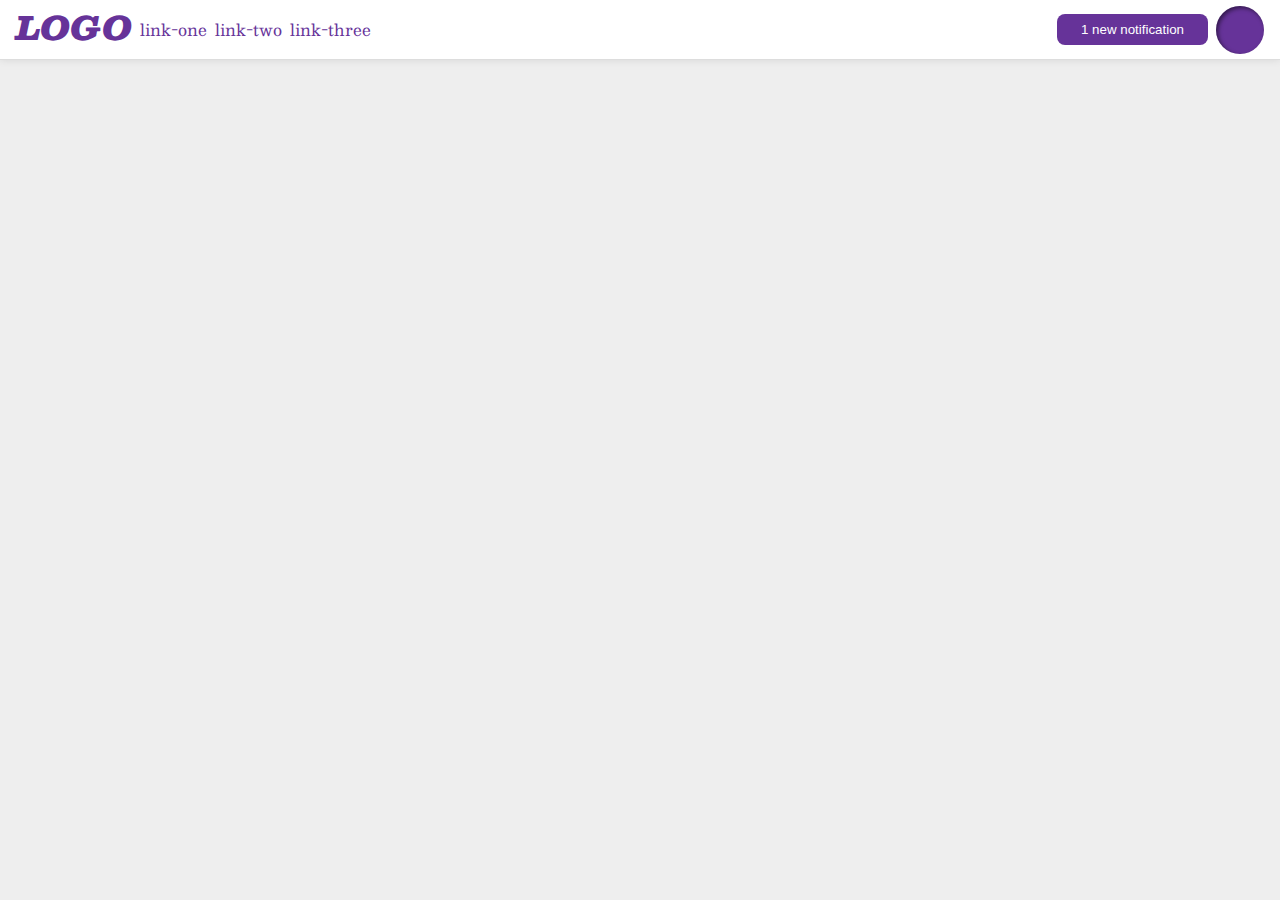
<file: flex/03-flex-header-2/index.html>
<!DOCTYPE html>
<html lang="en">
  <head>
    <meta charset="UTF-8">
    <meta http-equiv="X-UA-Compatible" content="IE=edge">
    <meta name="viewport" content="width=device-width, initial-scale=1.0">
    <title>Flex Header 2</title>
    <link rel="stylesheet" href="style.css">
  </head>
  <body>

    <div class="header">
      <div class="left-nav">
      <div class="logo">
        LOGO
      </div>
          <ul class="links">
            <li><a href="google.com">link-one</a></li>
            <li><a href="google.com">link-two</a></li>
            <li><a href="google.com">link-three</a></li>
          </ul>
      </div>
      
      <div class="right-nav">
        <button class="notifications">
          1 new notification
        </button>
      <div class="profile-image"></div>
      </div>
    </div>
  </body>
</html>
</file>
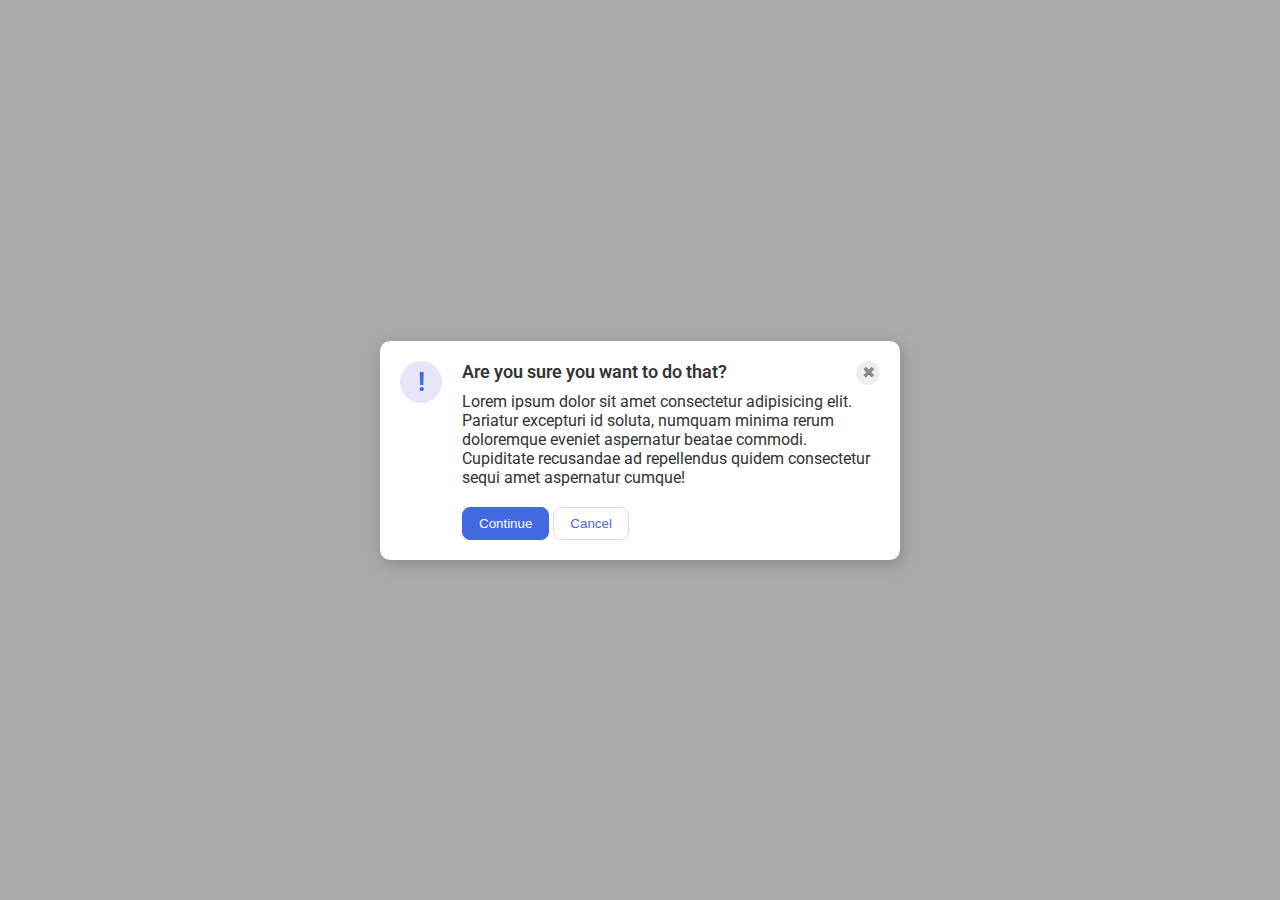
<file: flex/05-flex-modal/index.html>
<!DOCTYPE html>
<html lang="en">
  <head>
    <meta charset="UTF-8">
    <meta http-equiv="X-UA-Compatible" content="IE=edge">
    <meta name="viewport" content="width=device-width, initial-scale=1.0">
    <link rel="stylesheet" href="style.css">
    <title>Modal</title>
  </head>
  <body>
    <div class="modal">
      <div class="left">
        <div class="icon">!</div>
      </div>
        <div class="right"> 
          <div class="right-top"> 
            <div class="header">Are you sure you want to do that?</div>
            <div class="close-button">✖</div>
          </div>
        <div class="text">Lorem ipsum dolor sit amet consectetur adipisicing elit. Pariatur excepturi id soluta, numquam minima rerum doloremque eveniet aspernatur beatae commodi. Cupiditate recusandae ad repellendus quidem consectetur sequi amet aspernatur cumque!</div>
        <button class="continue">Continue</button>
        <button class="cancel">Cancel</button>
      </div>
    </div>
  </body>
</html>
</file>
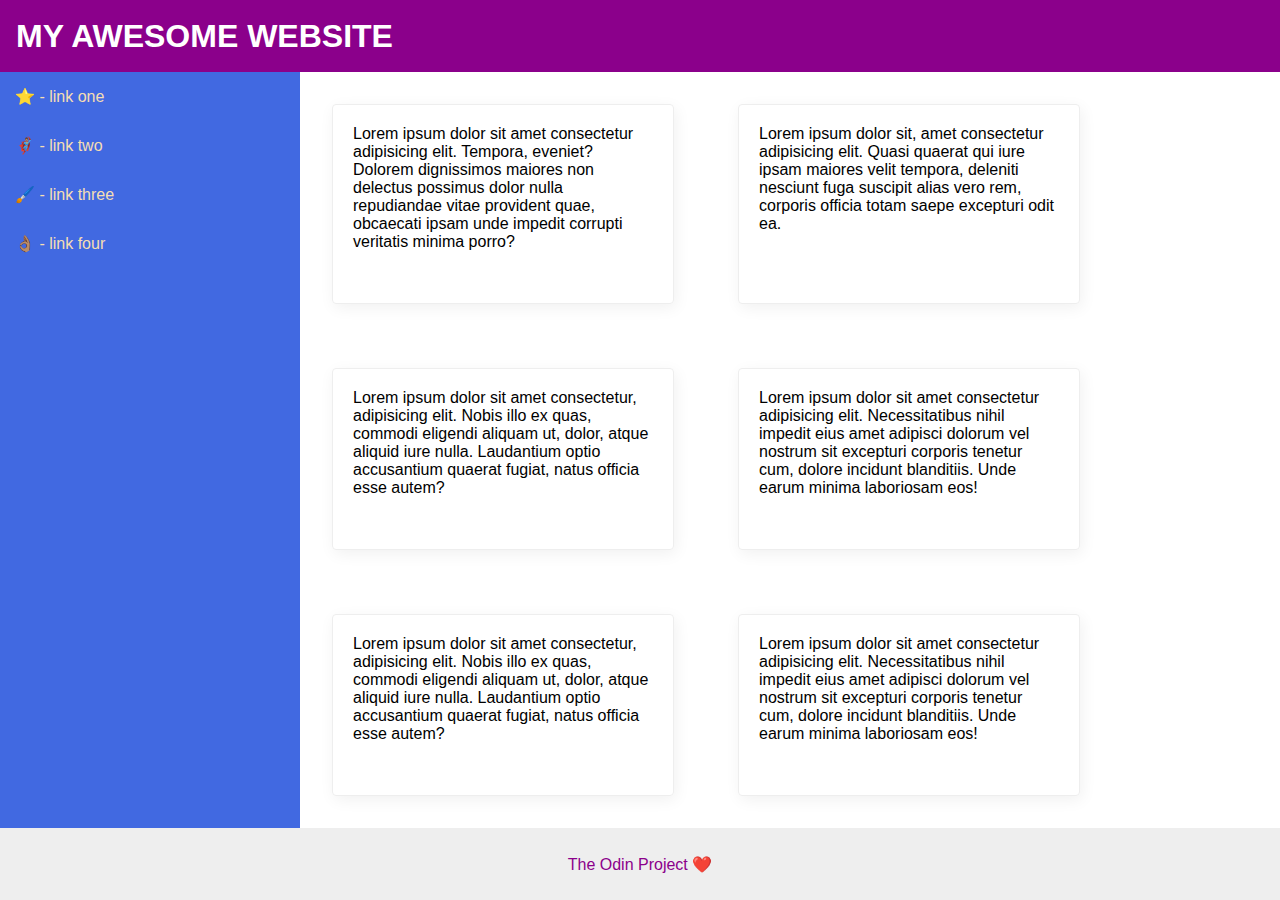
<file: flex/07-flex-layout-2/index.html>
<!DOCTYPE html>
<html lang="en">
  <head>
    <meta charset="UTF-8">
    <meta http-equiv="X-UA-Compatible" content="IE=edge">
    <meta name="viewport" content="width=device-width, initial-scale=1.0">
    <title>The Holy Grail</title>
    <link rel="stylesheet" href="style.css">
  </head>
  <body>
    <div class="header">
      MY AWESOME WEBSITE
    </div>
    
    <div class="content">
    <div class="sidebar">
      <ul>
        <li><a href="#">⭐ - link one</a></li>
        <li><a href="#">🦸🏽‍♂️ - link two</a></li>
        <li><a href="#">🖌️ - link three</a></li>
        <li><a href="#">👌🏽 - link four</a></li>
      </ul>
    </div>

    <div class="card-section">
    <div class="card">Lorem ipsum dolor sit amet consectetur adipisicing elit. Tempora, eveniet? Dolorem dignissimos maiores non delectus possimus dolor nulla repudiandae vitae provident quae, obcaecati ipsam unde impedit corrupti veritatis minima porro?</div>
    <div class="card">Lorem ipsum dolor sit, amet consectetur adipisicing elit. Quasi quaerat qui iure ipsam maiores velit tempora, deleniti nesciunt fuga suscipit alias vero rem, corporis officia totam saepe excepturi odit ea.</div>
    <div class="card">Lorem ipsum dolor sit amet consectetur, adipisicing elit. Nobis illo ex quas, commodi eligendi aliquam ut, dolor, atque aliquid iure nulla. Laudantium optio accusantium quaerat fugiat, natus officia esse autem?</div>
    <div class="card">Lorem ipsum dolor sit amet consectetur adipisicing elit. Necessitatibus nihil impedit eius amet adipisci dolorum vel nostrum sit excepturi corporis tenetur cum, dolore incidunt blanditiis. Unde earum minima laboriosam eos!</div>
    <div class="card">Lorem ipsum dolor sit amet consectetur, adipisicing elit. Nobis illo ex quas, commodi eligendi aliquam ut, dolor, atque aliquid iure nulla. Laudantium optio accusantium quaerat fugiat, natus officia esse autem?</div>
    <div class="card">Lorem ipsum dolor sit amet consectetur adipisicing elit. Necessitatibus nihil impedit eius amet adipisci dolorum vel nostrum sit excepturi corporis tenetur cum, dolore incidunt blanditiis. Unde earum minima laboriosam eos!</div>
    </div>
    </div>
    
    <div class="footer">
      The Odin Project ❤️
    </div>
  </body>
</html>
</file>
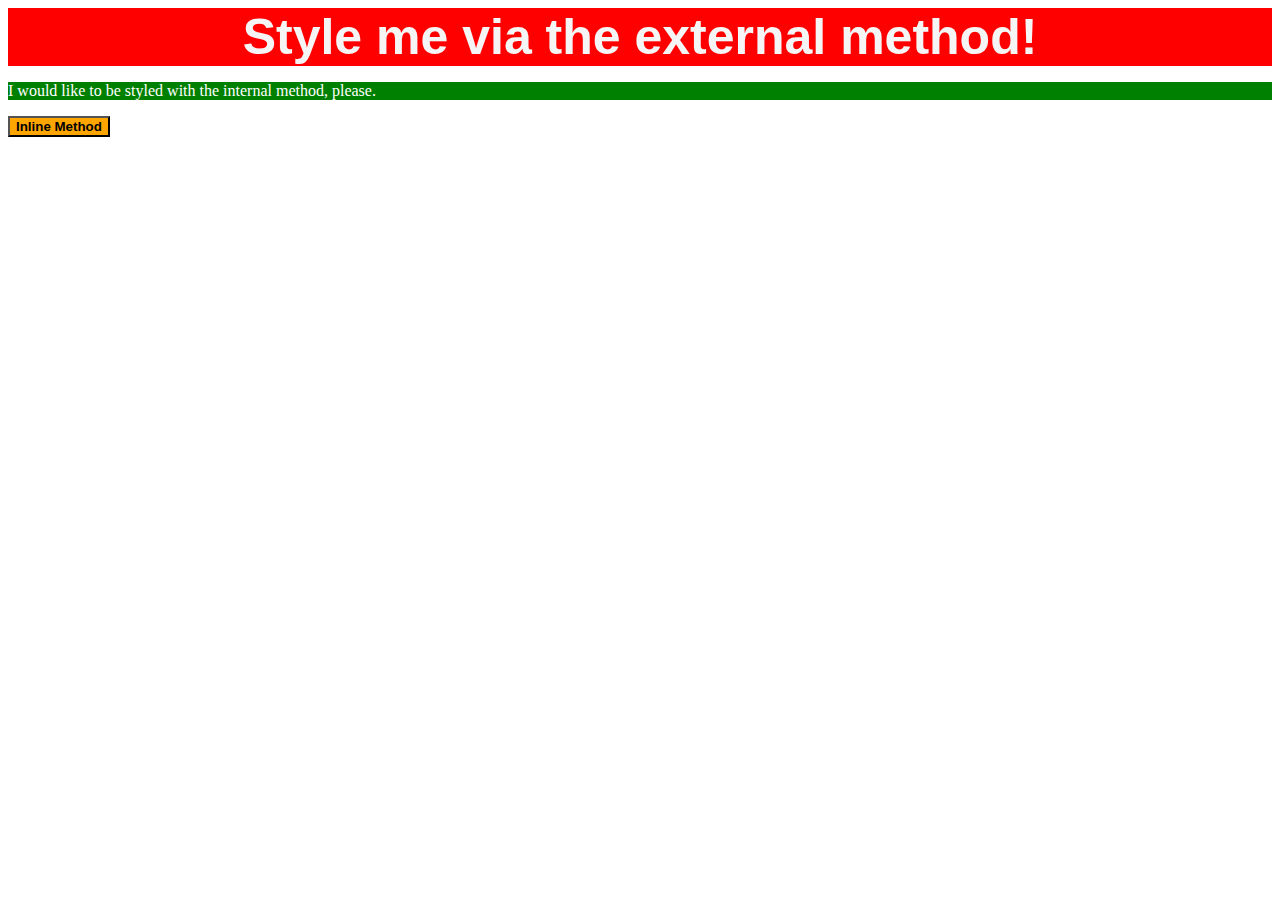
<file: foundations/01-css-methods/index.html>
<!DOCTYPE html>
<html lang="en">
  <head>
    <meta charset="UTF-8">
    <meta http-equiv="X-UA-Compatible" content="IE=edge">
    <meta name="viewport" content="width=device-width, initial-scale=1.0">
    <link rel="stylesheet" href="style.css">
    <title>Methods for Adding CSS</title>
    <style>
       p{
          color: white;
          background-color: green;
       }
    </style>
  </head>
  <body>
    <div>Style me via the external method!</div>
    <p>I would like to be styled with the internal method, please.</p>
    <button style="background-color: orange; font-weight: bold;">Inline Method</button>
  </body>
</html>
</file>
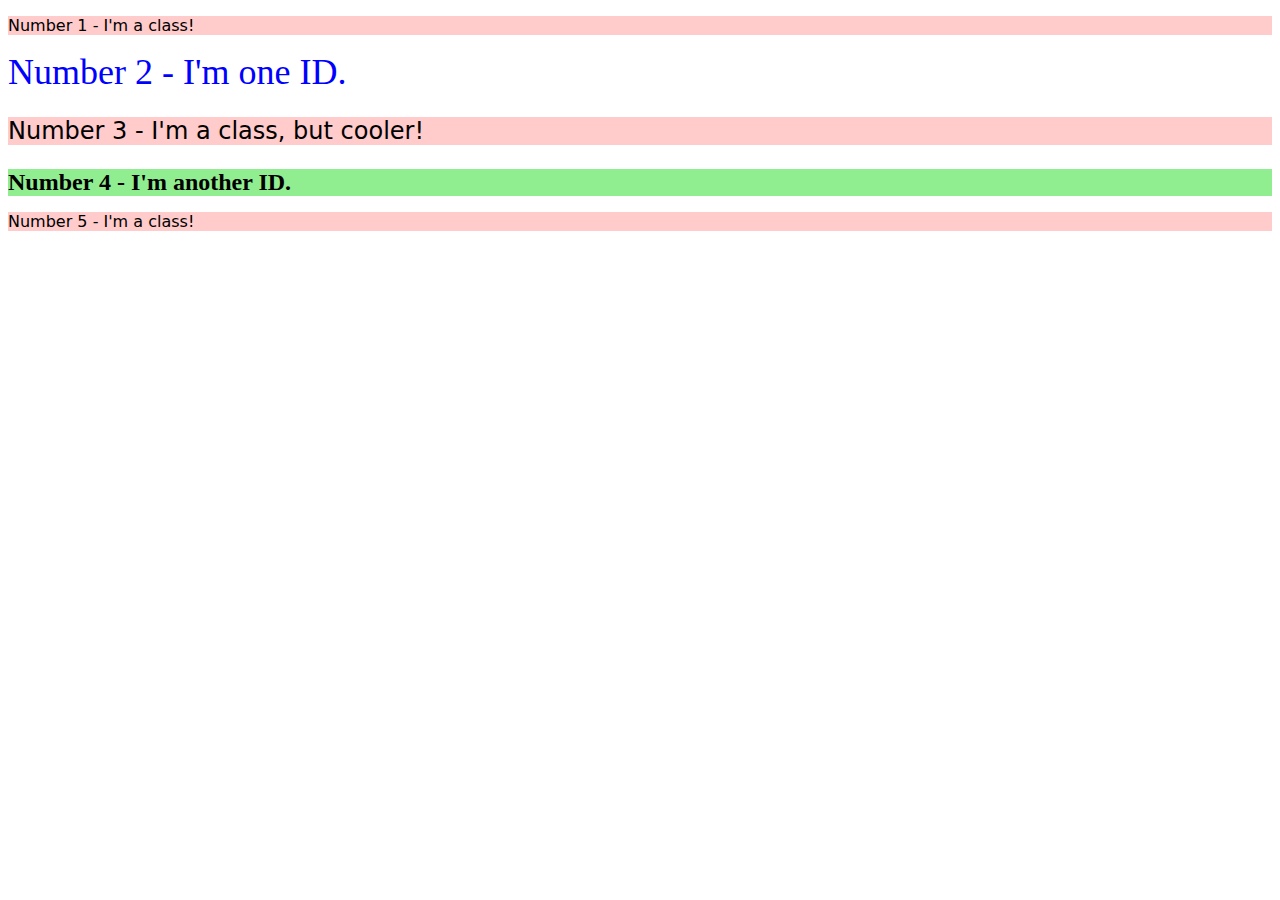
<file: foundations/02-class-id-selectors/index.html>
<!DOCTYPE html>
<html lang="en">
  <head>
    <meta charset="UTF-8">
    <meta http-equiv="X-UA-Compatible" content="IE=edge">
    <meta name="viewport" content="width=device-width, initial-scale=1.0">
    <title>Class and ID Selectors</title>
    <link rel="stylesheet" href="style.css">
  </head>
  <body>
    <p class="odd">Number 1 - I'm a class!</p>
    <div id="two">Number 2 - I'm one ID.</div>
    <p class="odd three"> Number 3 - I'm a class, but cooler!</p>
    <div id="four"> Number 4 - I'm another ID.</div>
    <p class="odd">Number 5 - I'm a class!</p>
  </body>
</html>
</file>
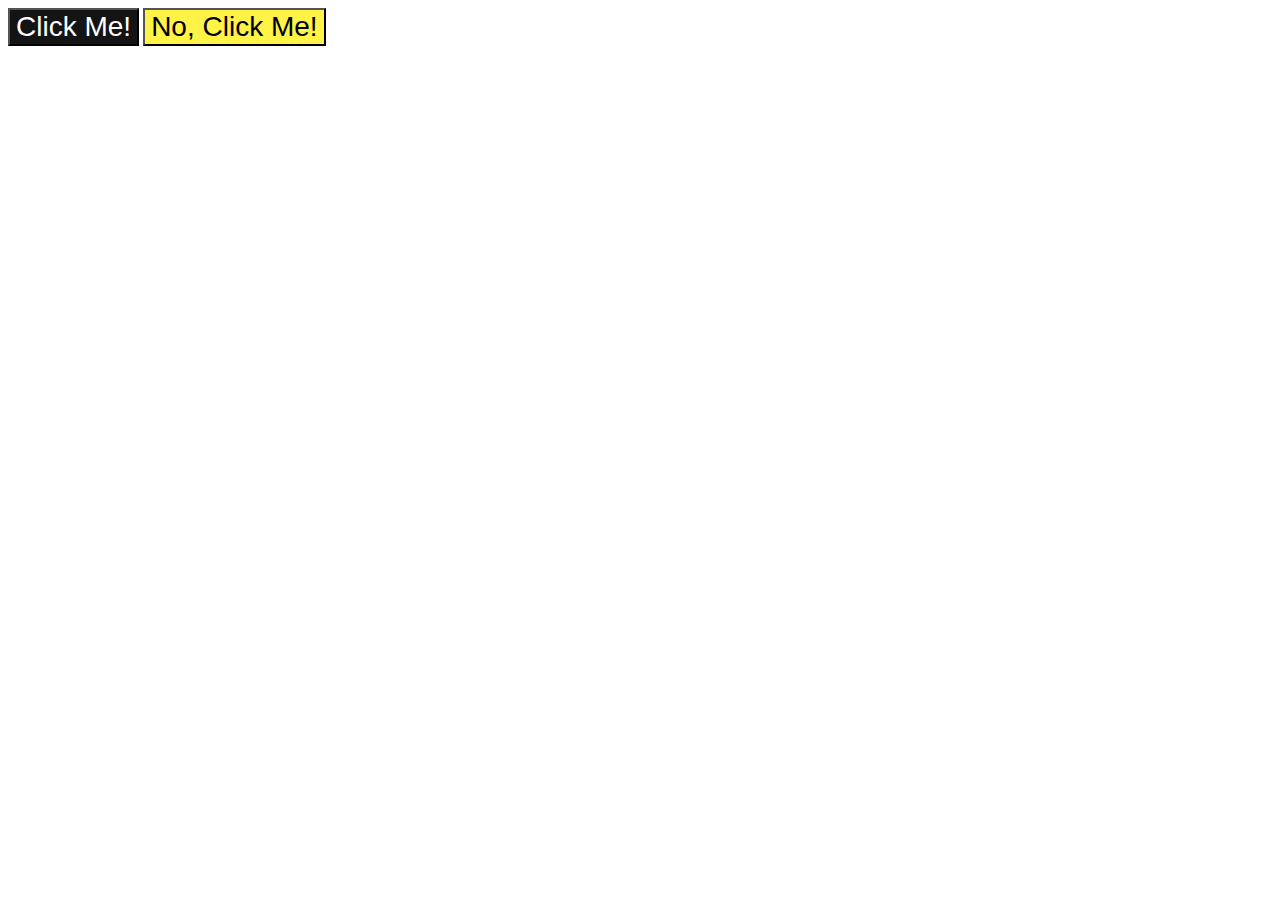
<file: foundations/03-grouping-selectors/index.html>
<!DOCTYPE html>
<html lang="en">
  <head>
    <meta charset="UTF-8">
    <meta http-equiv="X-UA-Compatible" content="IE=edge">
    <meta name="viewport" content="width=device-width, initial-scale=1.0">
    <title>Grouping Selectors</title>
    <link rel="stylesheet" href="style.css">
  </head>
  <body>
    <button class="clickMe">Click Me!</button>
    <button class="noClickMe">No, Click Me!</button>
  </body>
</html>
</file>
<file: flex/03-flex-header-2/style.css>
/* this is some magical font-importing.  
you'll learn about it later. */
@import url('https://fonts.googleapis.com/css2?family=Besley:ital,wght@0,400;1,900&display=swap');

body {
  margin: 0;
  background: #eee;
  font-family: Besley, serif;
}

.header {
  background: white;
  border-bottom: 1px solid #ddd;
  box-shadow: 0 0 8px rgba(0,0,0,.1);
  display: flex;
  justify-content: space-between;
  padding: 0 16px;
}

.profile-image {
  background: rebeccapurple;
  box-shadow: inset 2px 2px 4px rgba(0,0,0,.5);
  border-radius: 50%;
  width: 48px;
  height:  48px;
}

.logo {
  color: rebeccapurple;
  font-size: 32px;
  font-weight: 900;
  font-style: italic;
}

button {
  border: none;
  border-radius: 8px;
  background: rebeccapurple;
  color: white;
  padding: 8px 24px;
}

a {
  /* this removes the line under our links */
  text-decoration: none;
  color: rebeccapurple;
}

ul {
  list-style-type: none;
  display: flex;
  gap: 8px;
  padding: 0px 8px;
}

.left-nav{
  display: flex;
}

.right-nav{
  display: flex;
  align-items: center;
  gap: 8px;
}
</file>
<file: flex/05-flex-modal/style.css>
@import url('https://fonts.googleapis.com/css2?family=Roboto:wght@400;700&display=swap');

html, body {
  height: 100%;
}

body {
  font-family: Roboto, sans-serif;
  margin: 0;
  background: #aaa;
  color: #333;
  /* I'll give you this one for free lol */
  display: flex;
  align-items: center;
  justify-content: center;
}

.modal {
  background: white;
  width: 480px;
  border-radius: 10px;
  box-shadow: 2px 4px 16px rgba(0,0,0,.2);
  padding: 20px;
  display: flex;
}

.icon {
  color: royalblue;
  font-size: 26px;
  font-weight: 700;
  background: lavender;
  width: 42px;
  height: 42px;
  border-radius: 50%;
  display: flex;
  align-items: center;
  justify-content: center;
}

.close-button {
  background: #eee;
  border-radius: 50%;
  color: #888;
  font-weight: 400;
  font-size: 16px;
  height: 24px;
  width: 24px;
  display: flex;
  align-items: center;
  justify-content: center;
}

button {
  padding: 8px 16px;
  border-radius: 8px;
}

button.continue {
  background: royalblue;
  border: 1px solid royalblue;
  color: white;
}

button.cancel {
  background: white;
  border: 1px solid #ddd;
  color: royalblue;
}

.header {
  font-size: large;
  font-weight: 600;
  margin-bottom: 10px;
}

.text {
  margin-bottom: 20px;
}

.left {
  display: flex;
  align-items: top;
  margin-right: 20px;
}

.right-top {
  display: flex;
  justify-content: space-between;
}
</file>
<file: flex/07-flex-layout-2/style.css>
body {
  font-family: -apple-system, BlinkMacSystemFont, 'Segoe UI', Roboto, Oxygen, Ubuntu, Cantarell, 'Open Sans', 'Helvetica Neue', sans-serif;
  margin: 0;
  min-height: 100vh;
  display: flex;
  flex-direction: column;
}

.header {
  height: 72px;
  background: darkmagenta;
  color: white;
  display: flex;
  align-items: center;
  font-weight: 900;
  font-size: 32px;
  padding-left: 16px;
}

.sidebar {
  width: 300px;
  background: royalblue;
  display: flex;
  flex-shrink: 0;
}

.content {
  display: flex;
  flex:1;
}

.footer {
  height: 72px;
  background: #eee;
  color: darkmagenta;
  display: flex;
  justify-content: center;
  align-items: center;
}

.card-section {
  display: flex;
  flex-wrap: wrap;
}

.card {
  border: 1px solid #eee;
  box-shadow: 2px 4px 16px rgba(0,0,0,.06);
  border-radius: 4px;
  width: 300px;
  margin: 32px;
  padding: 20px;
}

li {
  list-style: none;
  padding: 15px;
}

ul {
  margin: 0;
  padding: 0;
}

a {
  text-decoration: none;
  color: wheat;
}
</file>
<file: foundations/01-css-methods/style.css>
div {
   color: whitesmoke;
   background-color: red;
   font-family: Verdana, Geneva, Tahoma, sans-serif;
   font-size: 50px;
   font-weight: 700;
   text-align: center;
}
</file>
<file: foundations/02-class-id-selectors/style.css>
.odd {
    background-color: rgb(255, 203, 203);
    font-family: Verdana, "DejaVu Sans", sans-serif;
}

.three{
    font-size: 24px;
}

#two{
    color: blue;
    font-size: 36px;
}

#four {
    background-color: lightgreen;
    font-size: 24px;
    font-weight: bold;
}
</file>
<file: foundations/03-grouping-selectors/style.css>
.clickMe, .noClickMe {
font-size: 28px;
font-family: Helvetica, "Times New Roman", sans-serif;
}

.clickMe{
    background-color: rgb(20, 20, 20);
    color: white;
}

.noClickMe{
    background-color: rgb(255, 243, 72);
}
</file>
